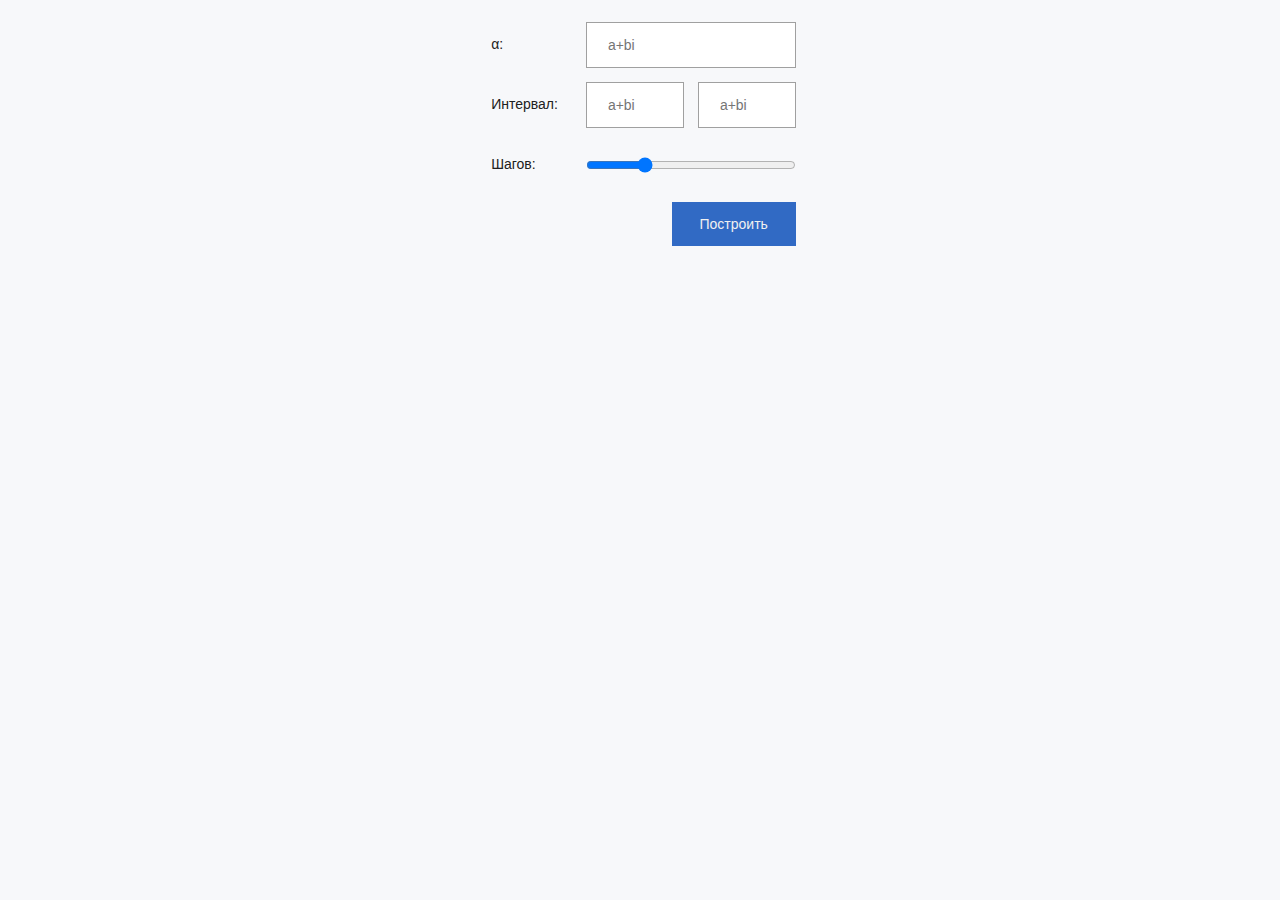
<file: index.html>
<!DOCTYPE html>
<html>
  <head>
    <title>Нахождение потенциала</title>

    <meta charset='utf-8'>

    <link rel='stylesheet' href='css/general.css'>
    <link rel='stylesheet' href='css/form.css'>

    <script src='lib/tag_function.js'></script>
    <script src='lib/set_default_values.js'></script>
    <script src='lib/complex.js'></script>
    <script src='lib/color.js'></script>
    <script src='lib/plot.js'></script>

    <script src='js/auxiliary_function.js'></script>
    <script src='js/form.js'></script>

    <script src='js/potentialByMarchenko.js'></script>
    <script src='js/potentialByLevitan.js'></script>
  </head>
  <body>
    <div id='wrap'>
      <div id='form' class='clearfix'>
        <div id='form-alpha' class='enter_val clearfix'>
          <label for='form-alpha-input'>&alpha;:</label>
          <input type='text' id='form-alpha-input' pattern='^(-?\d*)?([+-]\d*i)?$' autofocus placeholder='a+bi' autocomplete='off'>
        </div>

        <div id='form-xi' class='enter_val clearfix'>
          <label for='form-xi-input-start'>Интервал:</label>
          <div class='val_groups'>
            <input type='text' id='form-xi-input-start' pattern='^(-?\d*)?([+-]\d*i)?$' placeholder='a+bi' autocomplete='off'>
            <input type='text' id='form-xi-input-end' pattern='^(-?\d*)?([+-]\d*i)?$' placeholder='a+bi' autocomplete='off'>
          </div>
        </div>

        <div id='form-step' class='enter_val clearfix'>
          <label for='form-step-input'>Шагов:</label>
          <input type='range' id='form-step-input' min='2' max='500' value='100' autocomplete='off'>
        </div>

        <input type='submit' id='form-button' value='Построить' tabindex='5'>
      </div>

      <div id='print_field'></div>
    </div>
  </body>
</html>
</file>
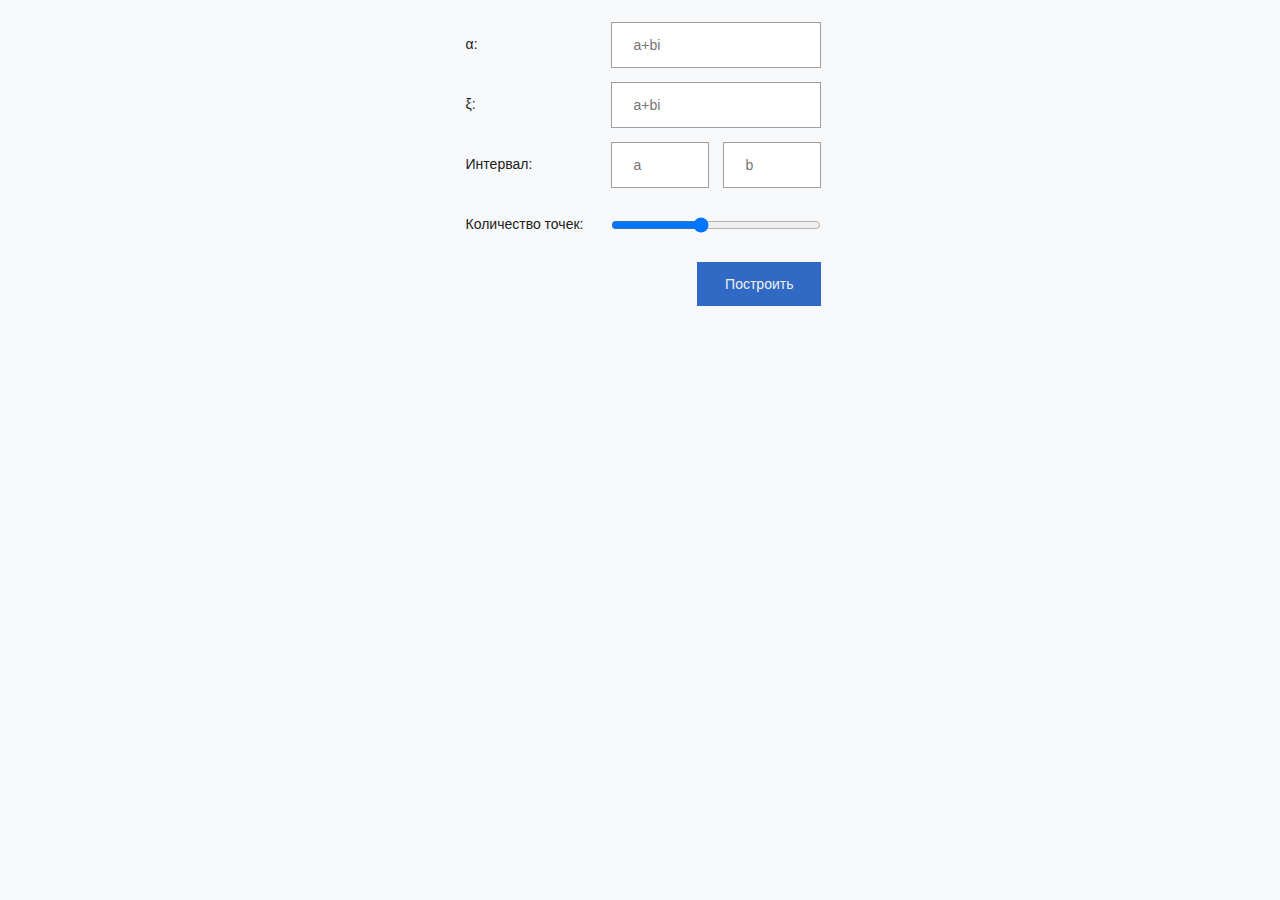
<file: course-work/index.html>
<!DOCTYPE html>
<html>
  <head>
    <title>Нахождение потенциала</title>

    <meta charset='utf-8'>

    <link rel='stylesheet' href='../css/general.css'>
    <link rel='stylesheet' href='../css/form.css'>

    <script src='../lib/tag_function.js'></script>
    <script src='../lib/set_default_values.js'></script>
    <script src='../lib/complex.js'></script>
    <script src='../lib/color.js'></script>
    <script src='lib/plot.js'></script>

    <script src='../js/auxiliary_function.js'></script>
    <script src='js/form.js'></script>

    <script src='../js/potentialByMarchenko.js'></script>
    <script src='../js/potentialByLevitan.js'></script>
  </head>
  <body>
    <div id='wrap'>
      <div id='form' class='clearfix'>
        <div id='form-alpha' class='enter_val clearfix'>
          <label for='form-alpha-input'>&alpha;:</label>
          <input type='text' id='form-alpha-input' pattern='^(-?\d*)?([+-]\d*i)?$' autofocus placeholder='a+bi' autocomplete='off'>
        </div>

        <div id='form-xi' class='enter_val clearfix'>
          <label for='form-xi-input'>&xi;:</label>
          <input type='text' id='form-xi-input' pattern='^(-?\d*)?([+-]\d*i)?$' placeholder='a+bi' autocomplete='off'>
        </div>

        <div id='form-interval' class='enter_val clearfix'>
          <label for='form-interval-input-start'>Интервал:</label>
          <div class='val_groups'>
            <input type='number' id='form-interval-input-start' step='0.1' placeholder='a' autocomplete='off'>
            <input type='number' id='form-interval-input-end' step='0.1' placeholder='b' autocomplete='off'>
          </div>
        </div>

        <div id='form-step' class='enter_val clearfix'>
          <label for='form-step-input'>Количество точек:</label>
          <input type='range' id='form-step-input' min='2' max='2500' value='1000' autocomplete='off'>
        </div>

        <input type='submit' id='form-button' value='Построить' tabindex='5'>
      </div>

      <div id='print_field-M'></div>
      <div id='print_field-L'></div>
    </div>
  </body>
</html>
</file>
<file: css/general.css>
@font-face {
  font-family: 'gost_type_a';
  src: url("../fnt/GOST_A_.eot?") format("eot"),url("../fnt/GOST_A_.woff") format("woff"),url("../fnt/GOST_A_.ttf") format("truetype"),url("../fnt/GOST_A_.svg#GOST-2.304-81typeA") format("svg");
  font-weight: normal;
  font-style: normal;
}


*{
  margin: 0;
  padding: 0;
}

body{
  font-family: tahoma, arial, sans-serif;
  font-size: 14px;
  color: #202020;
}

:focus{
  outline: 0;
}

input:not([type]) ,
input[type="text"] ,
input[type="number"],
input[type="range"] {
  font-size: 1em;
  border: 1px solid #a0a0a0;
  padding: 1em 1.5em;
  background: #ffffff;
  box-sizing: border-box;
}

input[type="button"] ,
input[type="submit"] ,
button {
  border: 0;
  padding: 1em 2em;
  font-size: 1em;
  background: #316AC4;
  color: #f0f0f0;
  cursor: pointer;
  box-sizing: border-box;
}
input[type="button"]:focus ,
input[type="submit"]:focus ,
button:focus {
  background: #2d7dd8;
}


input[type="button"]:hover ,
input[type="submit"]:hover ,
button:hover {
  background: #4689c8;
}

input[type="button"]:active ,
input[type="submit"]:active ,
input[type="reset"]:active ,
button:active {
  padding: 1.25em 1.75em 0.75em 2.25em;
}

.clearfix{
  clear: both;
}
.clearfix:after {
  content: ".";
  display: block;
  height: 0;
  clear: both;
  visibility: hidden;
}
</file>
<file: css/form.css>
body {
  text-align: center;
  background: #f7f8fa no-repeat top center;
  background-size: 100%;
}
#wrap {
  margin: 0.8em;
  display: inline-block;
}
#form{
  padding: 0.8em 0;
}

.enter_val {
  padding-left: 0.5em;
  margin-bottom: 1em;
}
.enter_val.error {
  background: #f0e9ea;
}
.enter_val:hover {
  background: #eaeff5;
}
.enter_val.error:hover {
  background: #f0d0d0;
}

.enter_val label {
  float: left;
  padding: 1em 2em 0 0;
}
.enter_val input ,
.enter_val .val_groups {
  float: right;
  width: 15em;
}
.enter_val .val_groups input {
  float: left;
  width: 7em;
  margin-right: 1em;
}
.enter_val .val_groups input:last-child {
  margin-right: 0;
}

#form-button {
  float: right;
}

#print_field{
  margin: 0 auto;
  display: none;
}

.plot-popup {
  min-width: 100px;
  max-width: 200px;
  background: #ffffff;
  padding: 5px;
  box-shadow: 1px 1px 5px #d0d0d0;
  margin: 25px -20px 10px;
  text-align: left;
  display: inline-block;
  position: absolute;
}
.plot-popup:before {
  content: '';
  display: inline-block;
  border: 10px solid transparent;
  border-bottom-color: #ffffff;
  position: absolute;
  top: -20px;
  left: 15px;
}
</file>
